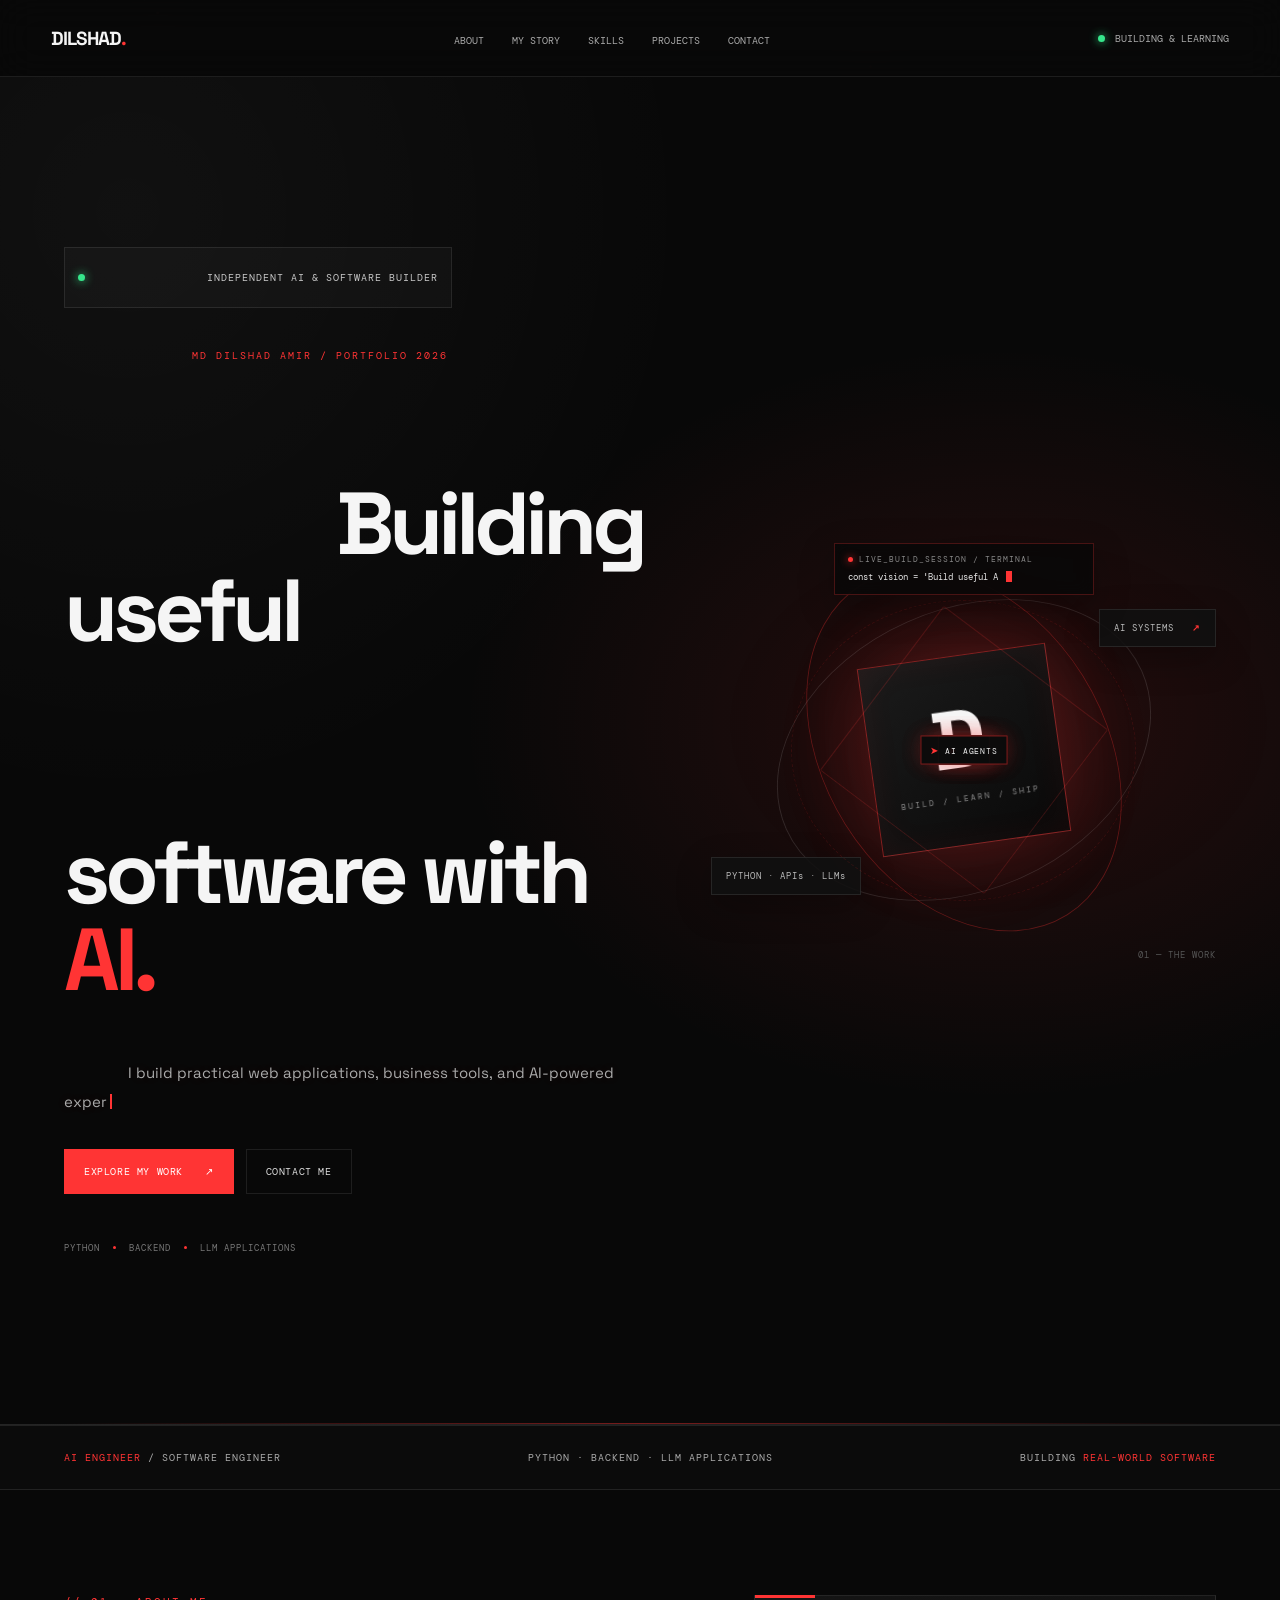
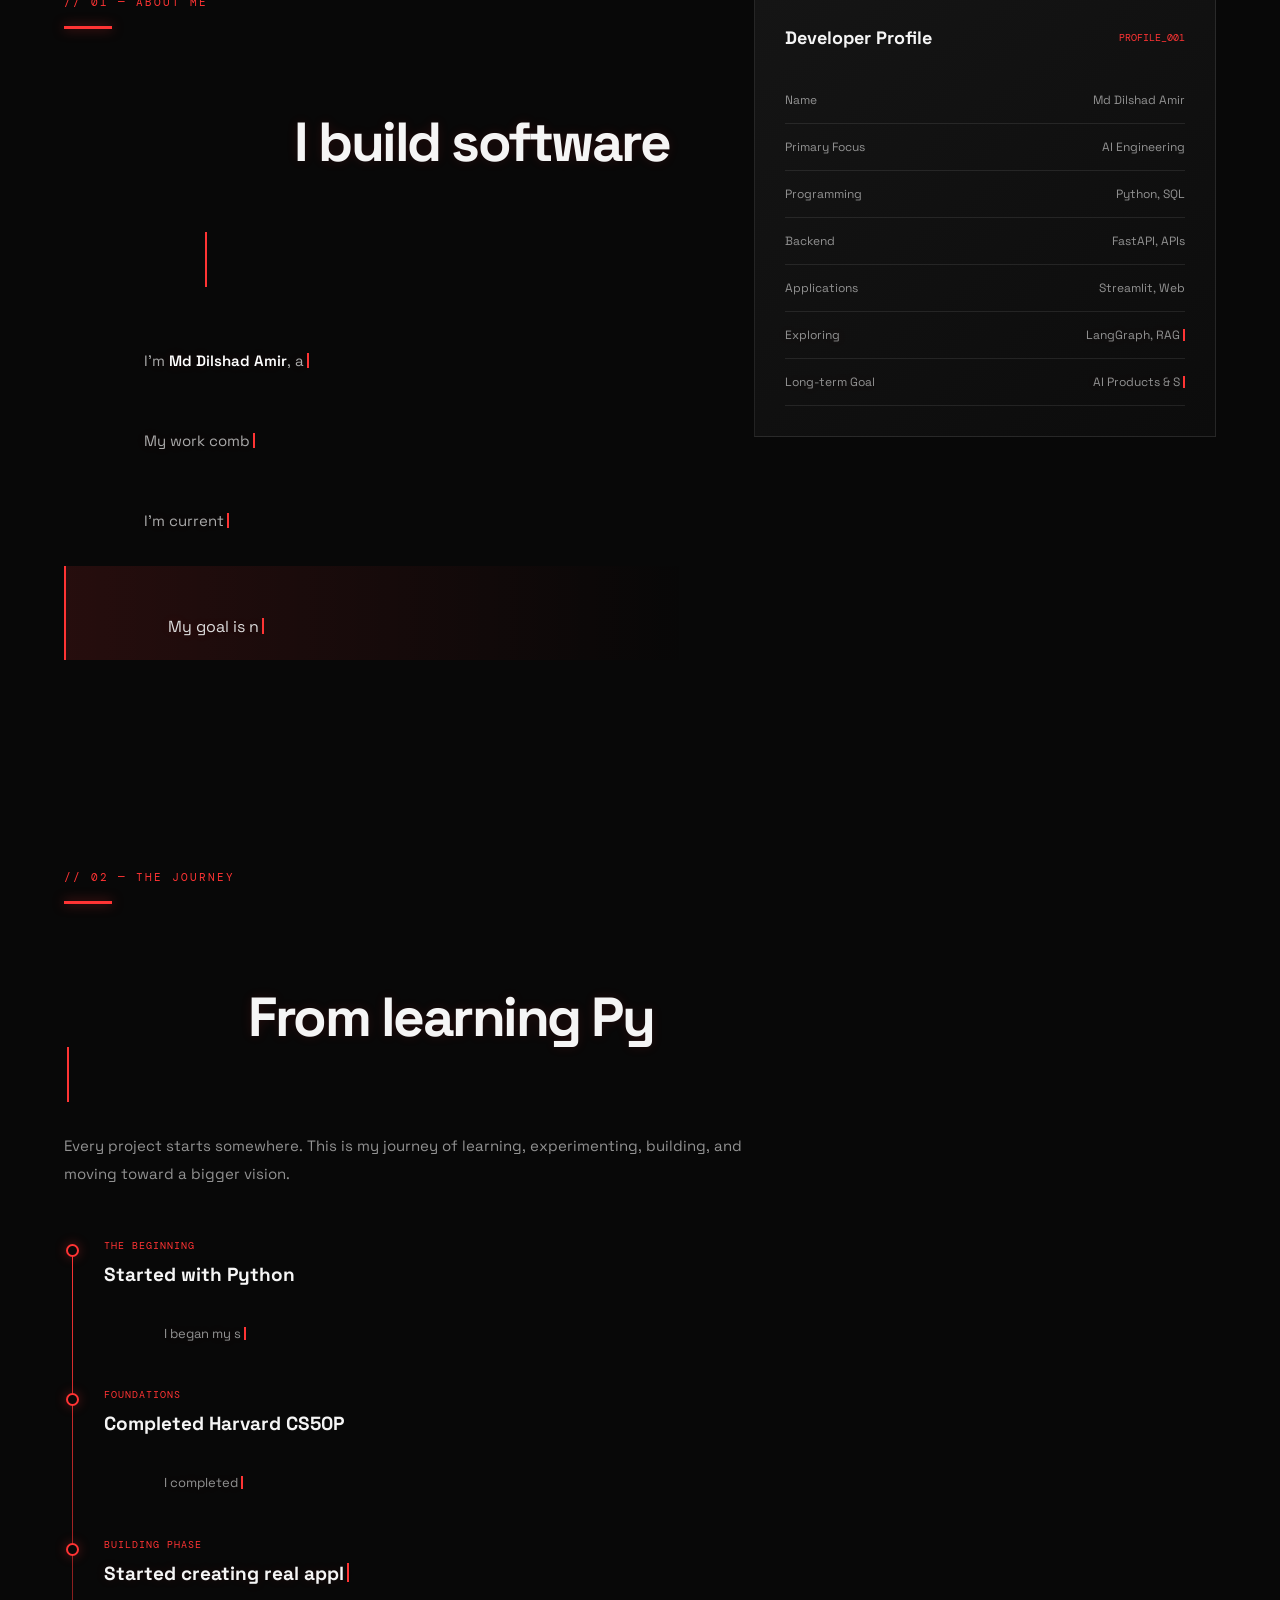
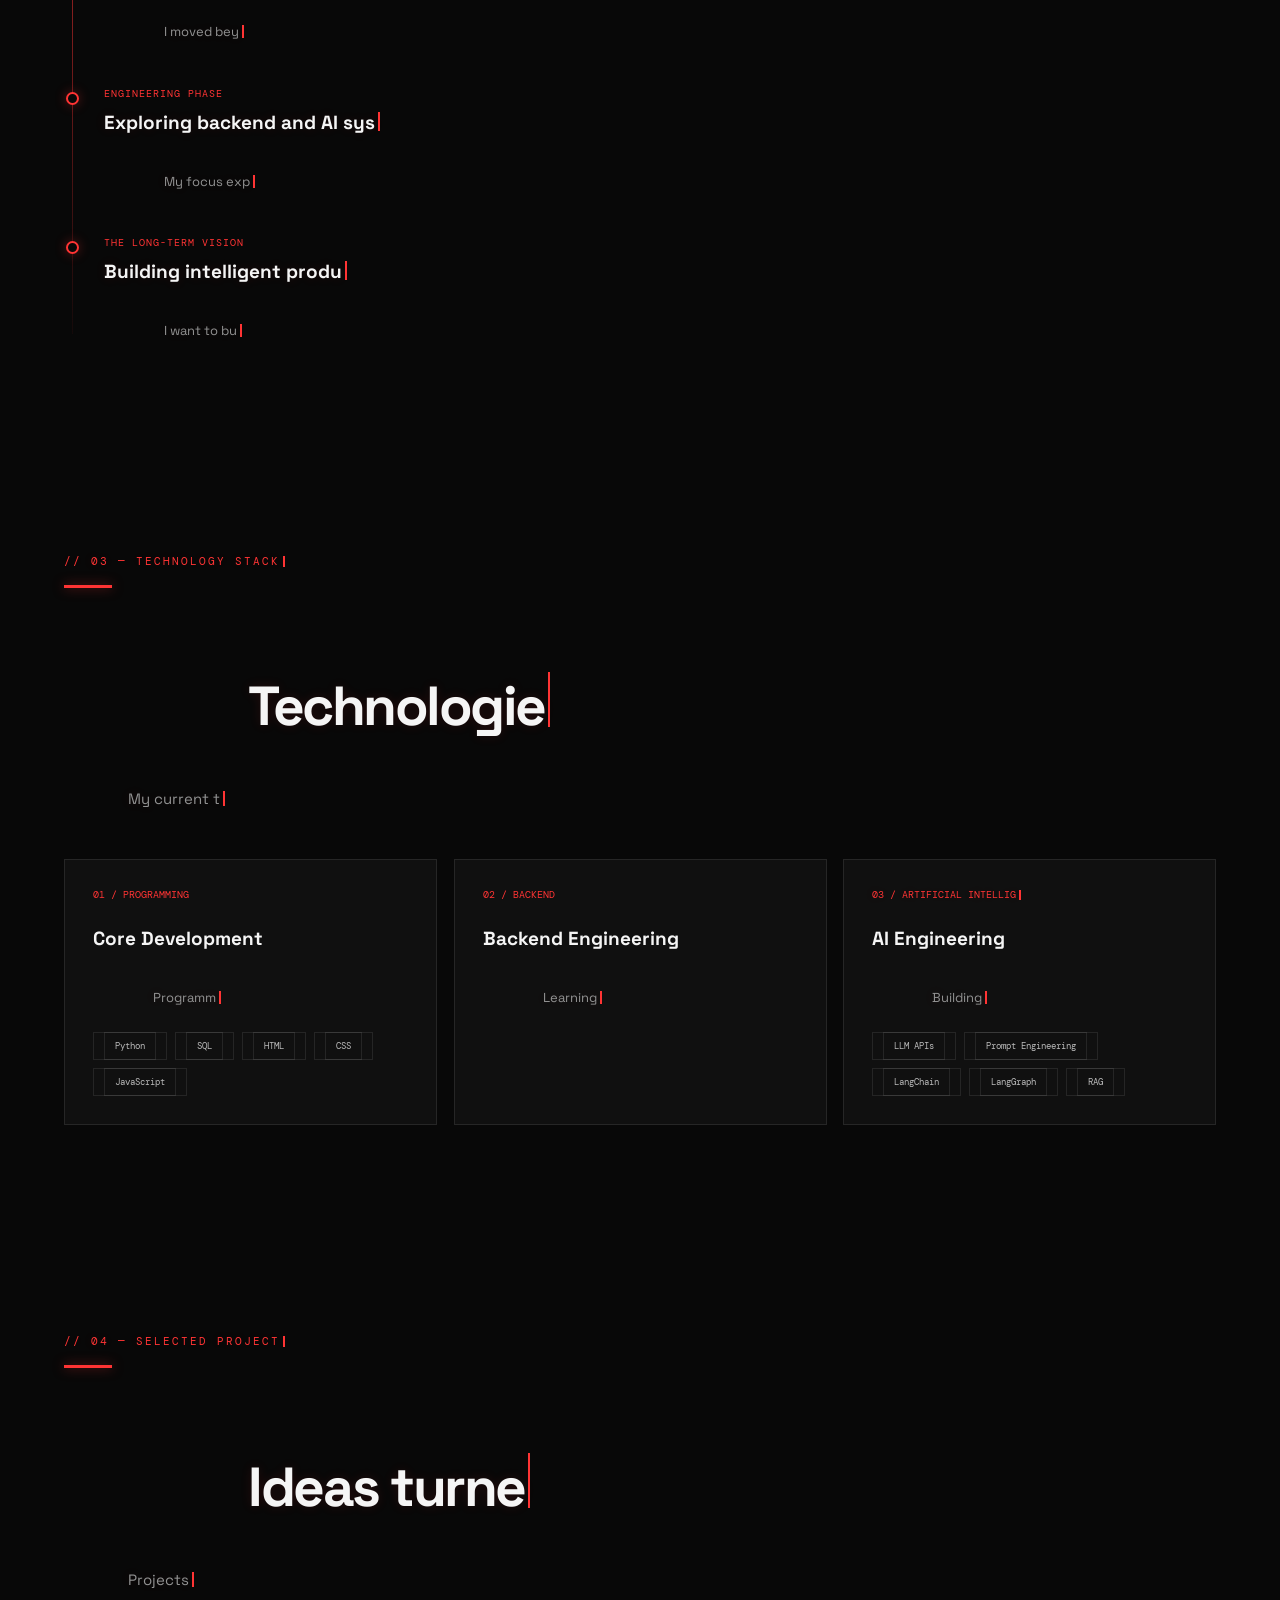
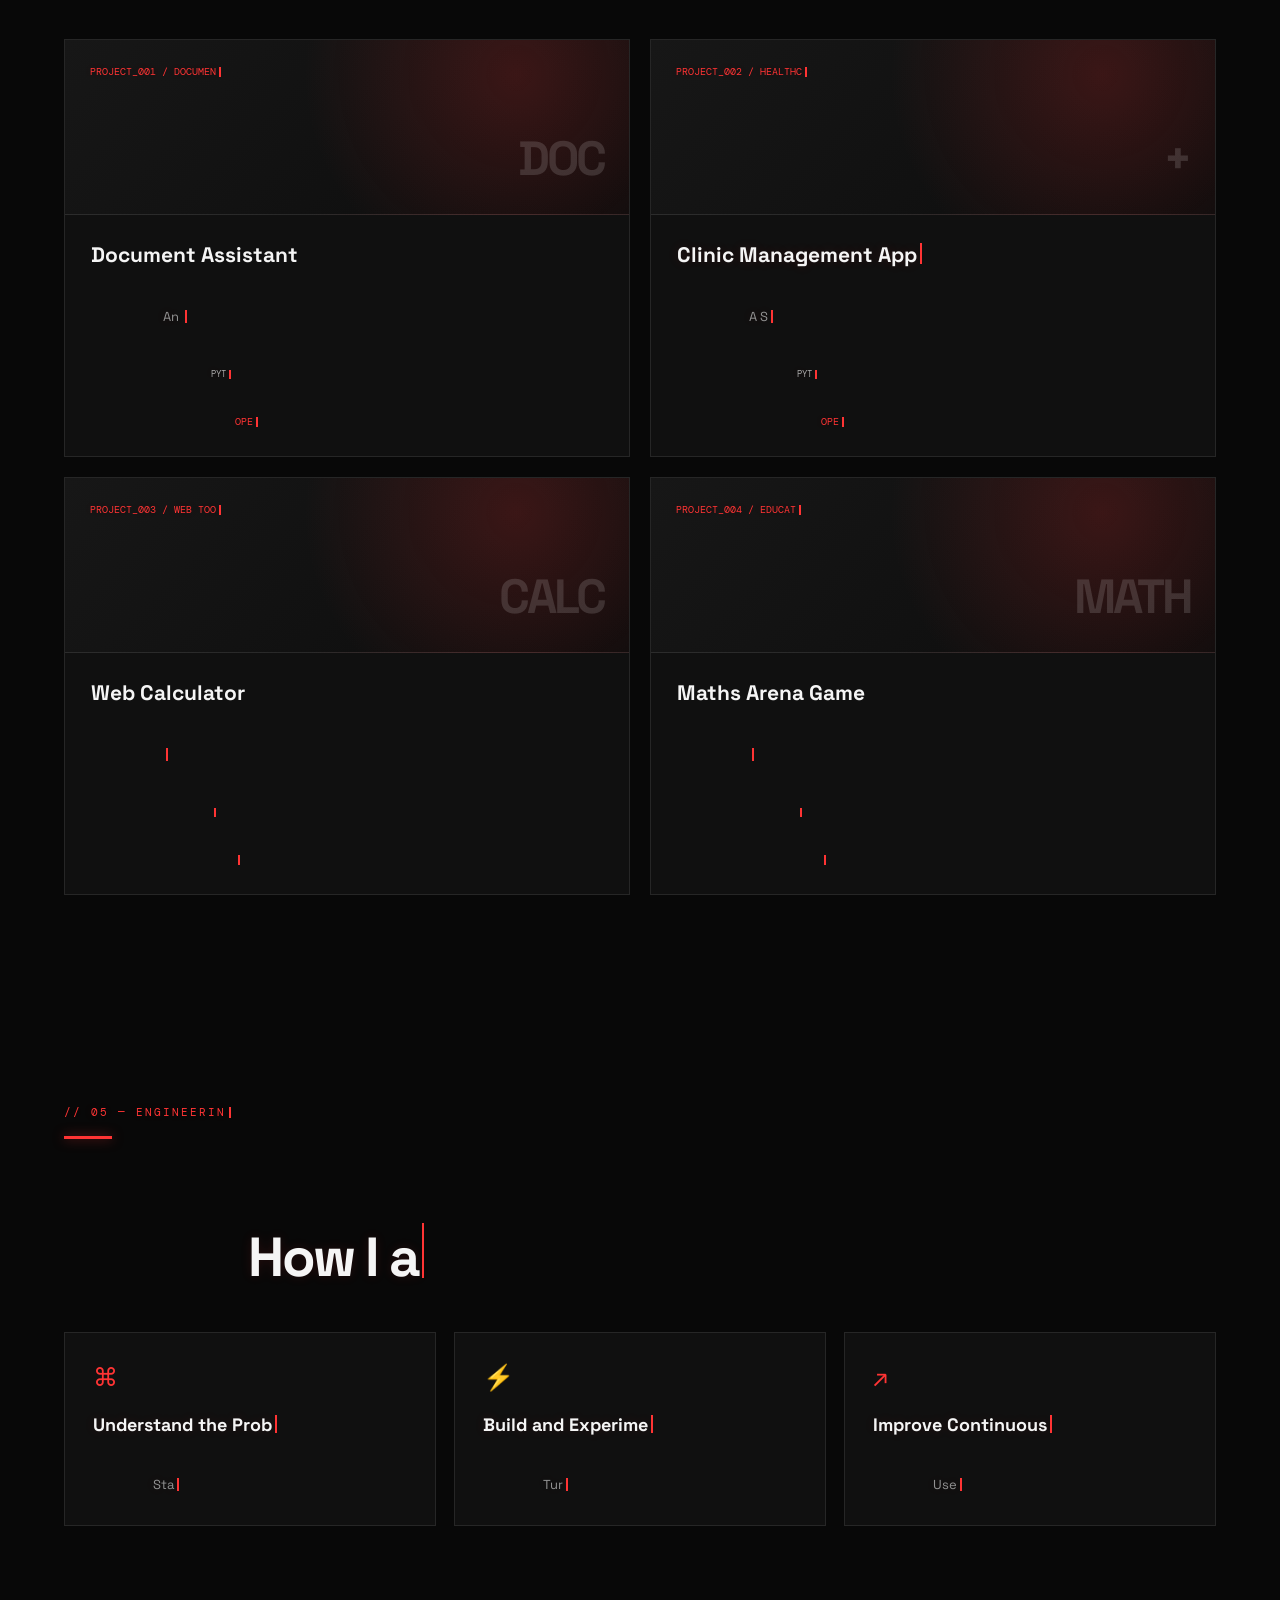
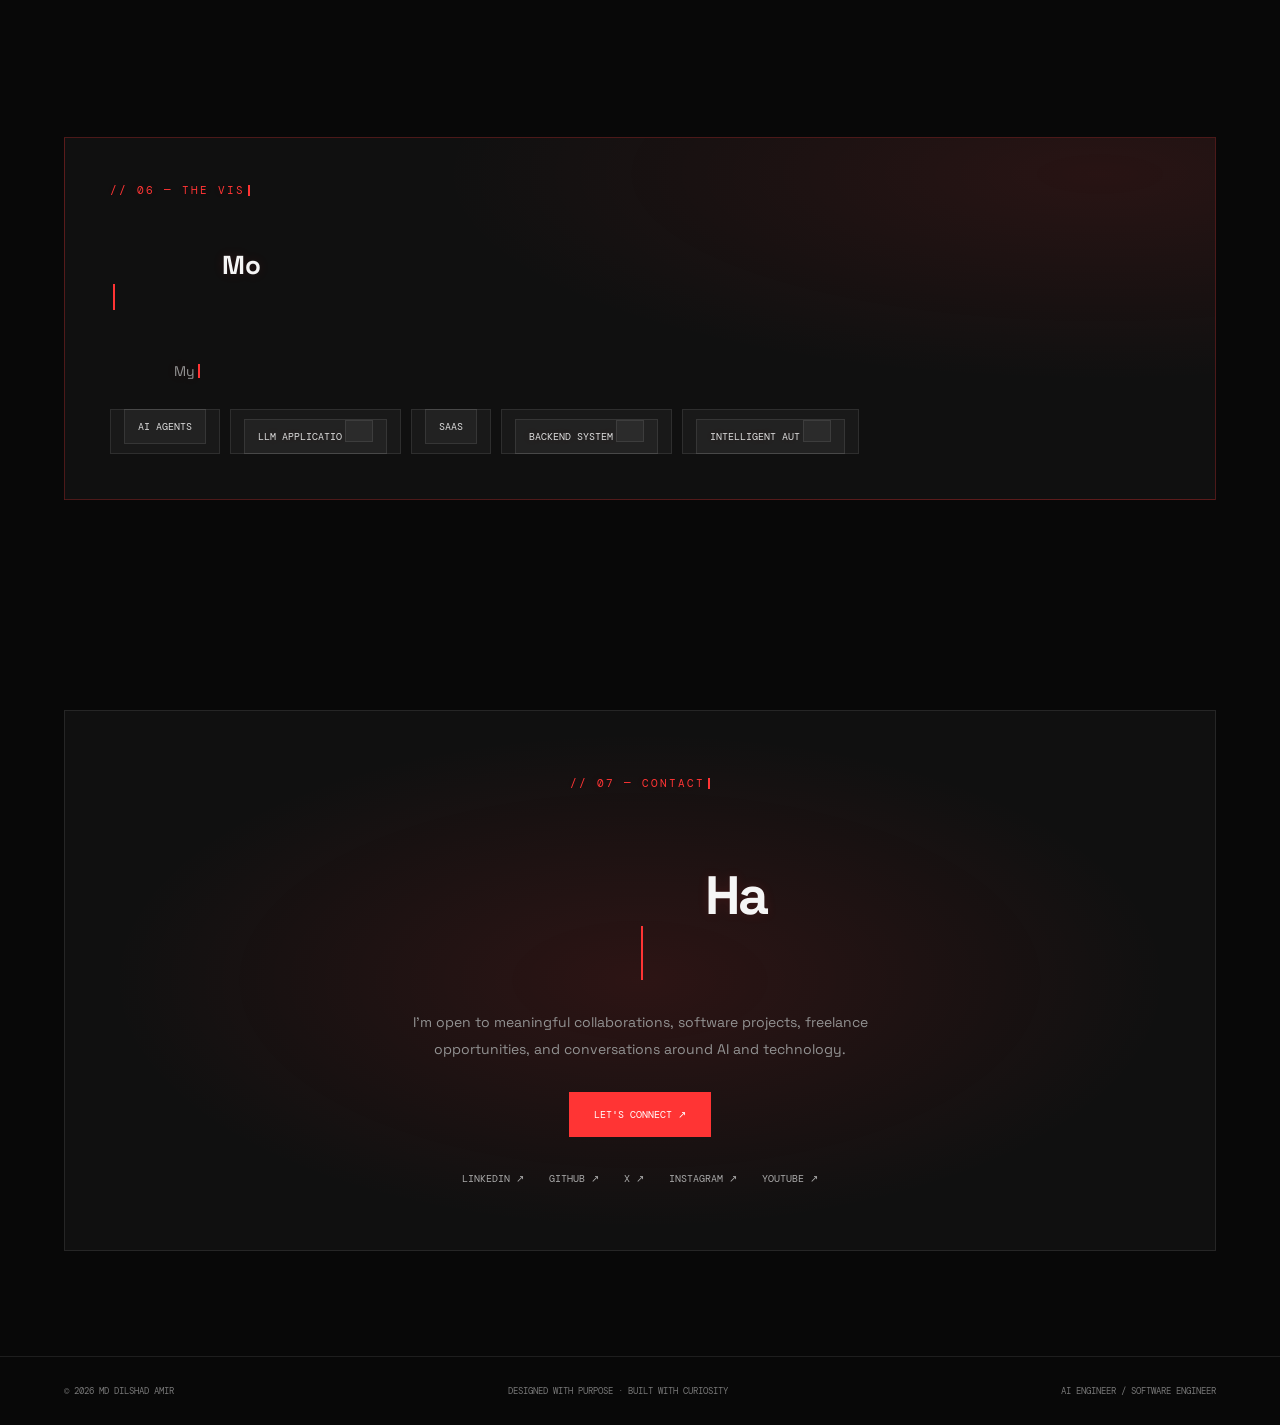
<file: index.html>
<!DOCTYPE html>
<html lang="en">
<head>
<meta charset="UTF-8">
<meta name="viewport" content="width=device-width, initial-scale=1.0">
<meta name="theme-color" content="#080808">
<meta name="description" content="Md Dilshad Amir — AI Engineer building practical AI applications, intelligent automation and software products.">
<title>Md Dilshad Amir | AI Engineer & Software Engineer</title>

<link rel="preconnect" href="https://fonts.googleapis.com">
<link rel="preconnect" href="https://fonts.gstatic.com" crossorigin>
<link href="https://fonts.googleapis.com/css2?family=DM+Mono:wght@400;500&family=Space+Grotesk:wght@400;500;600;700&display=swap" rel="stylesheet">

<style>
:root {
    --bg: #080808;
    --surface: #101010;
    --surface2: #151515;
    --red: #ff3434;
    --red-soft: rgba(255,52,52,.12);
    --white: #f5f5f5;
    --muted: #929292;
    --border: rgba(255,255,255,.09);
    --mono: "DM Mono", monospace;
    --font: "Space Grotesk", sans-serif;
    --container: 1160px;
}

* {
    margin: 0;
    padding: 0;
    box-sizing: border-box;
    scroll-behavior: smooth;
}

body {
    background: var(--bg);
    color: var(--white);
    font-family: var(--font);
    overflow-x: hidden;
}

a {
    text-decoration: none;
    color: inherit;
}

a:focus-visible,
button:focus-visible {
    outline: 2px solid var(--red);
    outline-offset: 4px;
}

button {
    font: inherit;
}

::selection {
    background: var(--red);
    color: white;
}

.container {
    width: min(var(--container), 90%);
    margin: auto;
}

.red {
    color: var(--red);
}

.mono {
    font-family: var(--mono);
}

.background-grid {
    position: fixed;
    inset: 0;
    z-index: 0;
    pointer-events: none;
    opacity: .15;
    background-image:
        linear-gradient(rgba(255,255,255,.035) 1px, transparent 1px),
        linear-gradient(90deg, rgba(255,255,255,.035) 1px, transparent 1px);
    background-size: 48px 48px;
}

#particles {
    position: fixed;
    inset: 0;
    z-index: 1;
    pointer-events: none;
}

.site-content {
    position: relative;
    z-index: 2;
}

.progress-bar {
    position: fixed;
    top: 0;
    left: 0;
    width: 0%;
    height: 2px;
    background: var(--red);
    z-index: 1000;
    box-shadow: 0 0 12px var(--red);
}

/* NAVIGATION */

.navbar {
    position: sticky;
    top: 0;
    z-index: 100;
    background: rgba(8,8,8,.88);
    backdrop-filter: blur(18px);
    border-bottom: 1px solid var(--border);
}

.nav-inner {
    width: min(1250px,92%);
    min-height: 76px;
    margin: auto;
    display: flex;
    align-items: center;
    justify-content: space-between;
    gap: 25px;
}

.logo {
    font-size: 19px;
    font-weight: 700;
    letter-spacing: -1px;
}

.logo span {
    color: var(--red);
}

.nav-links {
    display: flex;
    align-items: center;
    gap: 28px;
    list-style: none;
}

.nav-links a {
    color: #aaa;
    font-family: var(--mono);
    font-size: 10px;
    transition: .25s;
}

.nav-links a:hover,
.nav-links a.active {
    color: var(--red);
}

.nav-right {
    display: flex;
    align-items: center;
    gap: 10px;
    color: #aaa;
    font-family: var(--mono);
    font-size: 10px;
}

.online-dot {
    width: 7px;
    height: 7px;
    border-radius: 50%;
    background: #36e68b;
    box-shadow: 0 0 10px #36e68b;
}

/* HERO */

.hero-section {
    min-height: min(760px,calc(100vh - 76px));
    position: relative;
    display: flex;
    align-items: center;
    overflow: hidden;
    border-bottom: 1px solid var(--border);
    background:
        radial-gradient(ellipse at 78% 48%,rgba(255,52,52,.12),transparent 38%),
        radial-gradient(ellipse at 10% 10%,rgba(255,255,255,.035),transparent 35%),
        #080808;
}

.hero-inner {
    min-height: 650px;
    display: grid;
    grid-template-columns: 1.08fr .92fr;
    align-items: center;
    gap: 55px;
    padding-top: 65px;
    padding-bottom: 65px;
}

.hero-kicker {
    display: inline-flex;
    align-items: center;
    gap: 10px;
    border: 1px solid var(--border);
    background: rgba(255,255,255,.025);
    color: #c7c7c7;
    padding: 10px 13px;
    font: 10px var(--mono);
    letter-spacing: 1px;
    margin-bottom: 28px;
}

.hero-eyebrow {
    color: var(--red);
    font-size: 10px;
    letter-spacing: 2px;
    margin-bottom: 18px;
}

.hero-copy h1 {
    font-size: clamp(48px,7vw,88px);
    line-height: .99;
    letter-spacing: -5px;
    font-weight: 700;
    margin-bottom: 26px;
}

.hero-description {
    max-width: 570px;
    color: #aaa;
    font-size: 15px;
    line-height: 1.95;
}

.hero-actions {
    display: flex;
    flex-wrap: wrap;
    gap: 12px;
    margin-top: 32px;
}

.hero-primary,
.hero-secondary {
    display: inline-flex;
    align-items: center;
    gap: 22px;
    padding: 15px 19px;
    font: 10px var(--mono);
    letter-spacing: .6px;
    transition: .25s ease;
}

.hero-primary {
    background: var(--red);
    border: 1px solid var(--red);
    color: white;
}

.hero-primary:hover {
    background: transparent;
    color: var(--red);
    transform: translateY(-3px);
}

.hero-secondary {
    border: 1px solid var(--border);
    color: #ddd;
}

.hero-secondary:hover {
    border-color: var(--red);
    color: var(--red);
    transform: translateY(-3px);
}

.hero-meta {
    display: flex;
    align-items: center;
    flex-wrap: wrap;
    gap: 13px;
    color: #777;
    font-size: 9px;
    letter-spacing: 1px;
    margin-top: 48px;
}

.hero-meta i {
    width: 3px;
    height: 3px;
    border-radius: 50%;
    background: var(--red);
}

/* HERO VISUAL */

.hero-visual {
    min-height: 440px;
    position: relative;
    display: grid;
    place-items: center;
    isolation: isolate;
    perspective: 1000px;
}

.hero-visual::before {
    content: "";
    position: absolute;
    width: min(78%,360px);
    aspect-ratio: 1;
    border-radius: 50%;
    background: radial-gradient(circle,rgba(255,52,52,.17),rgba(255,52,52,.025) 55%,transparent 72%);
    filter: blur(8px);
}

.hero-orbit {
    position: absolute;
    width: min(82%,390px);
    aspect-ratio: 1;
    border: 1px solid rgba(255,255,255,.12);
    border-radius: 50%;
}

.orbit-one {
    transform: rotate(-24deg) scaleY(.72);
}

.orbit-two {
    transform: rotate(58deg) scaleY(.72);
    border-color: rgba(255,52,52,.32);
}

.hero-core {
    width: 190px;
    height: 190px;
    border: 1px solid rgba(255,52,52,.5);
    background: linear-gradient(145deg,#1b1b1b,#090909);
    box-shadow: 0 0 80px rgba(255,52,52,.14), inset 0 0 35px rgba(255,52,52,.06);
    display: flex;
    flex-direction: column;
    justify-content: center;
    align-items: center;
    transform: rotate(-8deg);
    position: relative;
}

.core-mark {
    font-size: 82px;
    line-height: 1;
    font-weight: 700;
    letter-spacing: -8px;
}

.core-mark span {
    color: var(--red);
}

.core-caption {
    color: #888;
    font-size: 8px;
    letter-spacing: 2px;
    margin-top: 13px;
}

.hero-chip {
    position: absolute;
    padding: 12px 14px;
    border: 1px solid var(--border);
    background: rgba(16,16,16,.88);
    color: #bbb;
    font-size: 9px;
    letter-spacing: 1px;
    box-shadow: 0 12px 35px rgba(0,0,0,.3);
}

.hero-chip b {
    color: var(--red);
    margin-left: 12px;
}

.chip-top {
    top: 18%;
    right: 0;
}

.chip-bottom {
    bottom: 17%;
    left: 0;
}

.hero-index {
    position: absolute;
    right: 0;
    bottom: 2%;
    color: #555;
    font-size: 9px;
    letter-spacing: 1px;
}

.hero-bottom-line {
    position: absolute;
    bottom: 0;
    left: 5%;
    width: 90%;
    height: 1px;
    background: linear-gradient(90deg,transparent,rgba(255,52,52,.45),transparent);
}

/* LIVE CODE PANEL */

.live-code-panel {
    position: absolute;
    top: 3%;
    left: 50%;
    z-index: 4;
    width: min(260px,72%);
    padding: 10px 13px;
    border: 1px solid rgba(255,52,52,.25);
    background: rgba(8,8,8,.82);
    box-shadow: 0 12px 35px rgba(0,0,0,.28);
    transform: translateX(-50%);
    backdrop-filter: blur(8px);
}

.live-code-head {
    display: flex;
    align-items: center;
    gap: 6px;
    color: #888;
    font: 8px var(--mono);
    letter-spacing: 1px;
    margin-bottom: 7px;
}

.live-code-head i {
    width: 5px;
    height: 5px;
    border-radius: 50%;
    background: var(--red);
    box-shadow: 0 0 8px var(--red);
}

.live-code-text {
    min-height: 13px;
    color: #e5e5e5;
    font: 9px var(--mono);
    white-space: nowrap;
    overflow: hidden;
}

.typed-caret {
    display: inline-block;
    width: 6px;
    height: 11px;
    background: var(--red);
    vertical-align: -2px;
    margin-left: 3px;
    animation: caretBlink .8s steps(2,start) infinite;
}

/* FIVE REVOLVING CURSORS */

.cursor-orbit {
    position: absolute;
    inset: 0;
    z-index: 5;
    pointer-events: none;
}

.orbit-cursor {
    position: absolute;
    top: 50%;
    left: 50%;
    width: 1px;
    height: 1px;
    animation: cursorOrbit 18s linear infinite;
    will-change: transform;
}

.orbit-cursor:nth-child(2) {
    animation-delay: -3.6s;
    animation-duration: 20s;
}

.orbit-cursor:nth-child(3) {
    animation-delay: -7.2s;
    animation-duration: 17s;
}

.orbit-cursor:nth-child(4) {
    animation-delay: -10.8s;
    animation-duration: 22s;
}

.orbit-cursor:nth-child(5) {
    animation-delay: -14.4s;
    animation-duration: 19s;
}

.orbit-cursor span {
    position: absolute;
    left: 0;
    top: 0;
    display: flex;
    align-items: center;
    gap: 6px;
    padding: 7px 9px;
    background: rgba(12,12,12,.94);
    border: 1px solid rgba(255,52,52,.42);
    box-shadow: 0 0 22px rgba(255,52,52,.12);
    color: #eee;
    font: 8px var(--mono);
    letter-spacing: .8px;
    white-space: nowrap;
    transform: translate(-50%,-50%);
    animation: cursorCounter 18s linear infinite;
}

.orbit-cursor span::before {
    content: "➤";
    color: var(--red);
    font-size: 10px;
}

.orbit-cursor:nth-child(2) span {
    animation-duration: 20s;
}

.orbit-cursor:nth-child(3) span {
    animation-duration: 17s;
}

.orbit-cursor:nth-child(4) span {
    animation-duration: 22s;
}

.orbit-cursor:nth-child(5) span {
    animation-duration: 19s;
}

/* GENERAL SECTIONS */

section:not(.banner-section) {
    padding: 105px 0;
    position: relative;
}

.section-heading {
    margin-bottom: 45px;
}

.section-label {
    color: var(--red);
    font-family: var(--mono);
    font-size: 11px;
    letter-spacing: 2px;
    margin-bottom: 17px;
}

.section-line {
    width: 48px;
    height: 3px;
    background: var(--red);
    box-shadow: 0 0 12px rgba(255,52,52,.5);
    margin-bottom: 25px;
    position: relative;
    overflow: hidden;
}

.section-line::after {
    content: "";
    position: absolute;
    inset: 0;
    background: linear-gradient(90deg,transparent,white,transparent);
    transform: translateX(-110%);
    animation: lineSweep 4.5s ease-in-out infinite;
}

.section-title {
    font-size: clamp(34px,5vw,55px);
    line-height: 1.08;
    letter-spacing: -2.5px;
    margin-bottom: 20px;
}

.section-description {
    max-width: 680px;
    color: var(--muted);
    font-size: 15px;
    line-height: 1.9;
}

/* INTRO STRIP */

.intro-strip {
    padding: 25px 0;
    border-bottom: 1px solid var(--border);
    border-top: 1px solid var(--border);
    background: rgba(255,255,255,.015);
}

.intro-inner {
    display: flex;
    align-items: center;
    justify-content: space-between;
    flex-wrap: wrap;
    gap: 15px;
}

.intro-inner p {
    color: #aaa;
    font-family: var(--mono);
    font-size: 10px;
    letter-spacing: 1px;
}

.intro-inner strong {
    color: var(--red);
    font-weight: 400;
}

/* ABOUT */

.story-layout {
    display: grid;
    grid-template-columns: 1.15fr .85fr;
    gap: 65px;
    align-items: start;
}

.story-copy p {
    color: #aaa;
    font-size: 15px;
    line-height: 2;
    margin-bottom: 20px;
}

.story-copy p strong {
    color: white;
    font-weight: 600;
}

.story-highlight {
    border-left: 2px solid var(--red);
    padding: 18px 22px;
    background: linear-gradient(90deg,var(--red-soft),transparent);
    color: #ddd;
    line-height: 1.8;
    margin-top: 30px;
}

.profile-panel {
    padding: 30px;
    border: 1px solid var(--border);
    background: linear-gradient(145deg,#151515,#0c0c0c);
    position: relative;
}

.profile-panel::before {
    content: "";
    position: absolute;
    top: -1px;
    left: 0;
    width: 60px;
    height: 3px;
    background: var(--red);
}

.profile-top {
    display: flex;
    justify-content: space-between;
    align-items: center;
    margin-bottom: 28px;
}

.profile-top h3 {
    font-size: 18px;
}

.profile-top span {
    font-family: var(--mono);
    color: var(--red);
    font-size: 10px;
}

.profile-row {
    display: flex;
    justify-content: space-between;
    gap: 15px;
    padding: 15px 0;
    border-bottom: 1px solid var(--border);
    font-size: 12px;
}

.profile-row span:first-child {
    color: var(--muted);
}

.profile-row span:last-child {
    text-align: right;
}

/* TIMELINE */

.timeline {
    position: relative;
    margin-top: 50px;
    max-width: 850px;
}

.timeline::before {
    content: "";
    position: absolute;
    left: 8px;
    top: 8px;
    bottom: 10px;
    width: 1px;
    background: linear-gradient(var(--red),rgba(255,52,52,.05));
}

.timeline-item {
    position: relative;
    padding-left: 40px;
    padding-bottom: 42px;
}

.timeline-item:last-child {
    padding-bottom: 0;
}

.timeline-dot {
    position: absolute;
    left: 2px;
    top: 5px;
    width: 13px;
    height: 13px;
    border-radius: 50%;
    border: 2px solid var(--red);
    background: var(--bg);
    box-shadow: 0 0 12px rgba(255,52,52,.35);
}

.timeline-date {
    color: var(--red);
    font-family: var(--mono);
    font-size: 10px;
    letter-spacing: 1px;
    margin-bottom: 10px;
}

.timeline-item h3 {
    font-size: 19px;
    margin-bottom: 10px;
}

.timeline-item p {
    color: var(--muted);
    font-size: 13px;
    line-height: 1.9;
    max-width: 680px;
}

/* SKILLS */

.skills-grid {
    display: grid;
    grid-template-columns: repeat(3,1fr);
    gap: 17px;
}

.skill-card {
    padding: 28px;
    background: var(--surface);
    border: 1px solid var(--border);
    transition: .3s;
}

.skill-card:hover {
    border-color: rgba(255,52,52,.5);
    transform: translateY(-5px);
    box-shadow: 0 15px 40px rgba(0,0,0,.3);
}

.skill-number {
    color: var(--red);
    font-family: var(--mono);
    font-size: 10px;
    margin-bottom: 25px;
}

.skill-card h3 {
    font-size: 19px;
    margin-bottom: 12px;
}

.skill-card p {
    color: var(--muted);
    font-size: 13px;
    line-height: 1.8;
}

.tags {
    display: flex;
    flex-wrap: wrap;
    gap: 8px;
    margin-top: 22px;
}

.tags span {
    border: 1px solid var(--border);
    padding: 7px 10px;
    color: #bbb;
    font-family: var(--mono);
    font-size: 9px;
    transition: transform .25s,border-color .25s,color .25s;
}

.tags span:hover {
    transform: translateY(-3px);
    border-color: rgba(255,52,52,.55);
    color: white;
}

/* PROJECTS */

.projects-grid {
    display: grid;
    grid-template-columns: repeat(2,1fr);
    gap: 20px;
}

.project-card {
    border: 1px solid var(--border);
    background: var(--surface);
    transition: .3s;
    overflow: hidden;
}

.project-card:hover {
    transform: translateY(-5px);
    border-color: rgba(255,52,52,.5);
}

.project-visual {
    min-height: 175px;
    padding: 25px;
    display: flex;
    flex-direction: column;
    justify-content: space-between;
    background:
        radial-gradient(circle at 80% 20%,rgba(255,52,52,.18),transparent 45%),
        linear-gradient(135deg,#171717,#0c0c0c);
    border-bottom: 1px solid var(--border);
}

.project-code {
    color: var(--red);
    font-family: var(--mono);
    font-size: 10px;
}

.project-symbol {
    text-align: right;
    color: rgba(255,255,255,.14);
    font-size: 48px;
    font-weight: 700;
    letter-spacing: -3px;
    transition: transform .55s,color .4s;
}

.project-card:hover .project-symbol {
    transform: translateY(-7px) rotate(-5deg) scale(1.08);
    color: rgba(255,52,52,.3);
}

.project-body {
    padding: 26px;
}

.project-body h3 {
    font-size: 21px;
    margin-bottom: 12px;
}

.project-body p {
    color: var(--muted);
    font-size: 13px;
    line-height: 1.9;
}

.project-stack {
    color: #aaa;
    font-family: var(--mono);
    font-size: 9px;
    margin-top: 20px;
    line-height: 1.8;
}

.project-link {
    display: inline-block;
    color: var(--red);
    font-family: var(--mono);
    font-size: 10px;
    margin-top: 20px;
    transition: .2s;
}

.project-link:hover {
    color: white;
}

/* PHILOSOPHY */

.philosophy-grid {
    display: grid;
    grid-template-columns: repeat(3,1fr);
    gap: 18px;
}

.philosophy-card {
    padding: 28px;
    background: #101010;
    border: 1px solid var(--border);
    transition: .3s;
}

.philosophy-card:hover {
    transform: translateY(-5px);
    border-color: rgba(255,52,52,.5);
}

.philosophy-icon {
    color: var(--red);
    font-size: 25px;
    margin-bottom: 20px;
}

.philosophy-card h3 {
    font-size: 18px;
    margin-bottom: 12px;
}

.philosophy-card p {
    color: var(--muted);
    font-size: 13px;
    line-height: 1.9;
}

/* VISION */

.future-panel {
    padding: 45px;
    border: 1px solid rgba(255,52,52,.25);
    background:
        radial-gradient(ellipse at 90% 10%,rgba(255,52,52,.1),transparent 45%),
        #101010;
}

.future-panel h3 {
    font-size: 26px;
    margin-bottom: 15px;
}

.future-panel p {
    color: var(--muted);
    font-size: 14px;
    line-height: 1.9;
    max-width: 760px;
}

.future-tags {
    display: flex;
    flex-wrap: wrap;
    gap: 10px;
    margin-top: 25px;
}

.future-tags span {
    color: #ddd;
    background: rgba(255,255,255,.04);
    border: 1px solid var(--border);
    padding: 10px 13px;
    font-family: var(--mono);
    font-size: 10px;
    transition: transform .25s,border-color .25s,color .25s;
}

.future-tags span:hover {
    transform: translateY(-3px);
    border-color: rgba(255,52,52,.55);
    color: white;
}

/* CONTACT */

.contact-panel {
    padding: 65px 30px;
    text-align: center;
    border: 1px solid var(--border);
    background:
        radial-gradient(ellipse at center,rgba(255,52,52,.12),transparent 65%),
        #101010;
}

.contact-panel h2 {
    font-size: clamp(35px,5vw,54px);
    line-height: 1.1;
    letter-spacing: -2px;
    margin-bottom: 20px;
}

.contact-panel p {
    max-width: 550px;
    margin: 0 auto 30px;
    color: var(--muted);
    font-size: 14px;
    line-height: 1.9;
}

.contact-button {
    display: inline-block;
    background: var(--red);
    border: 1px solid var(--red);
    color: white;
    padding: 15px 24px;
    font-family: var(--mono);
    font-size: 10px;
    transition: .25s;
}

.contact-button:hover {
    background: transparent;
    color: var(--red);
}

.social-links {
    display: flex;
    justify-content: center;
    flex-wrap: wrap;
    gap: 25px;
    margin-top: 35px;
}

.social-links a {
    color: #aaa;
    font-family: var(--mono);
    font-size: 10px;
    transition: .2s;
}

.social-links a:hover {
    color: var(--red);
}

/* FOOTER */

footer {
    border-top: 1px solid var(--border);
    padding: 28px 0;
}

.footer-inner {
    display: flex;
    justify-content: space-between;
    align-items: center;
    flex-wrap: wrap;
    gap: 15px;
}

.footer-inner p {
    color: #777;
    font-family: var(--mono);
    font-size: 9px;
}

/* REVEAL ANIMATION */

.reveal {
    opacity: 0;
    transform: translateY(24px);
    transition: opacity .7s ease,transform .7s ease;
}

.reveal.visible {
    opacity: 1;
    transform: translateY(0);
}

.menu-button {
    display: none;
    color: white;
    background: transparent;
    border: 1px solid var(--border);
    padding: 8px 11px;
    cursor: pointer;
    font-family: var(--mono);
    font-size: 11px;
}

/* LIVE TYPING ANIMATION */

.typing-text {
    white-space: pre-wrap;
}

.typing-cursor {
    display: inline-block;
    width: 2px;
    height: 1em;
    background: var(--red);
    margin-left: 3px;
    vertical-align: -2px;
    animation: typingBlink .75s steps(2,start) infinite;
}

.typing-active {
    text-shadow: 0 0 12px rgba(255,52,52,.12);
}

.typing-text {
    overflow-wrap: anywhere;
}

/* MOTION EFFECTS */

.hero-orbit {
    animation: orbitBreathe 7s ease-in-out infinite alternate;
}

.orbit-two {
    animation-duration: 9s;
    animation-direction: alternate-reverse;
}

.hero-core {
    animation: coreFloat 5s ease-in-out infinite;
    transform-style: preserve-3d;
}

.hero-core::after {
    content: "";
    position: absolute;
    inset: -9px;
    border: 1px solid rgba(255,52,52,.18);
    border-radius: 2px;
    transform: rotate(45deg);
    animation: coreFrame 12s linear infinite;
    pointer-events: none;
}

.hero-chip {
    animation: chipFloat 4.5s ease-in-out infinite;
}

.chip-bottom {
    animation-delay: -2.2s;
}

.hero-index {
    animation: indexPulse 3s ease-in-out infinite;
}

.hero-visual::after {
    content: "";
    position: absolute;
    width: 68%;
    height: 68%;
    border: 1px dashed rgba(255,52,52,.12);
    border-radius: 50%;
    animation: slowSpin 38s linear infinite;
    pointer-events: none;
}

.skill-card,
.project-card,
.philosophy-card,
.profile-panel,
.future-panel,
.contact-panel {
    transform-style: preserve-3d;
    will-change: transform;
}

.skill-card,
.project-card,
.philosophy-card {
    transition:
        transform .45s cubic-bezier(.2,.8,.2,1),
        border-color .35s,
        box-shadow .35s;
}

.skill-card:hover,
.project-card:hover,
.philosophy-card:hover {
    box-shadow:
        0 20px 55px rgba(255,52,52,.09),
        0 15px 40px rgba(0,0,0,.28);
}

/* KEYFRAMES */

@keyframes cursorOrbit {
    from {
        transform: rotate(0deg) translateX(174px) rotate(0deg);
    }
    to {
        transform: rotate(360deg) translateX(174px) rotate(-360deg);
    }
}

@keyframes cursorCounter {
    from {
        transform: translate(-50%,-50%) rotate(0);
    }
    to {
        transform: translate(-50%,-50%) rotate(360deg);
    }
}

@keyframes coreFloat {
    0%,100% {
        translate: 0 0;
        box-shadow: 0 0 65px rgba(255,52,52,.12),inset 0 0 35px rgba(255,52,52,.06);
    }
    50% {
        translate: 0 -9px;
        box-shadow: 0 0 95px rgba(255,52,52,.23),inset 0 0 42px rgba(255,52,52,.1);
    }
}

@keyframes coreFrame {
    to {
        transform: rotate(405deg);
    }
}

@keyframes orbitBreathe {
    from {
        scale: 1;
        opacity: .7;
    }
    to {
        scale: 1.055;
        opacity: 1;
    }
}

@keyframes chipFloat {
    0%,100% {
        translate: 0 0;
    }
    50% {
        translate: 0 -8px;
    }
}

@keyframes indexPulse {
    0%,100% {
        opacity: .55;
    }
    50% {
        opacity: 1;
        color: #aaa;
    }
}

@keyframes slowSpin {
    to {
        transform: rotate(360deg);
    }
}

@keyframes caretBlink {
    to {
        opacity: 0;
    }
}

@keyframes typingBlink {
    to {
        opacity: 0;
    }
}

@keyframes lineSweep {
    0%,65%,100% {
        transform: translateX(-110%);
    }
    80% {
        transform: translateX(110%);
    }
}

/* RESPONSIVE */

@media(max-width:1000px) {
    .hero-inner {
        gap: 25px;
    }

    .hero-copy h1 {
        letter-spacing: -3.5px;
    }
}

@media(max-width:850px) {
    .story-layout {
        grid-template-columns: 1fr;
        gap: 35px;
    }

    .skills-grid,
    .philosophy-grid {
        grid-template-columns: repeat(2,1fr);
    }
}

@media(max-width:650px) {
    .nav-inner {
        min-height: 68px;
        flex-wrap: wrap;
        padding: 12px 0;
    }

    .menu-button {
        display: block;
    }

    .nav-right {
        display: none;
    }

    .nav-links {
        display: none;
        width: 100%;
        flex-direction: column;
        align-items: stretch;
        gap: 0;
        padding: 8px 0 12px;
    }

    .nav-links.open {
        display: flex;
    }

    .nav-links li a {
        display: block;
        padding: 13px 0;
        border-top: 1px solid var(--border);
    }

    .hero-inner {
        grid-template-columns: 1fr;
        gap: 10px;
        padding-top: 70px;
        padding-bottom: 40px;
    }

    .hero-copy h1 {
        letter-spacing: -3px;
    }

    .hero-visual {
        min-height: 340px;
    }

    .hero-core {
        width: 150px;
        height: 150px;
    }

    .core-mark {
        font-size: 66px;
    }

    .chip-top {
        right: 3%;
    }

    .chip-bottom {
        left: 3%;
    }

    section:not(.banner-section) {
        padding: 75px 0;
    }

    .skills-grid,
    .projects-grid,
    .philosophy-grid {
        grid-template-columns: 1fr;
    }

    .section-title {
        letter-spacing: -1.5px;
    }

    .future-panel {
        padding: 30px 22px;
    }

    .contact-panel {
        padding: 45px 20px;
    }

    .footer-inner {
        justify-content: center;
        text-align: center;
    }

    .orbit-cursor span {
        font-size: 7px;
        padding: 6px 7px;
    }

    .orbit-cursor {
        scale: .76;
    }

    .live-code-panel {
        top: 0;
        width: min(230px,76%);
    }

    .hero-visual::after {
        width: 82%;
        height: 72%;
    }
}

/* ACCESSIBILITY */

@media(prefers-reduced-motion:reduce) {
    *,
    *::before,
    *::after {
        scroll-behavior: auto !important;
        transition-duration: .01ms !important;
    }

    .reveal {
        opacity: 1;
        transform: none;
    }

    .hero-orbit,
    .hero-core,
    .hero-core::after,
    .hero-chip,
    .hero-index,
    .orbit-cursor,
    .orbit-cursor span,
    .hero-visual::after,
    .section-line::after {
        animation: none !important;
    }

    .typing-cursor,
    .typed-caret {
        animation: none !important;
    }
}
</style>
</head>

<body>

<div class="progress-bar" id="progressBar"></div>
<div class="background-grid"></div>
<canvas id="particles"></canvas>

<div class="site-content">

<!-- NAVIGATION -->

<header class="navbar">
    <div class="nav-inner">

        <a href="#home" class="logo">DILSHAD<span>.</span></a>

        <button class="menu-button" id="menuButton" aria-label="Toggle navigation">
            MENU ☰
        </button>

        <ul class="nav-links" id="navLinks">
            <li><a href="#about">ABOUT</a></li>
            <li><a href="#story">MY STORY</a></li>
            <li><a href="#skills">SKILLS</a></li>
            <li><a href="#projects">PROJECTS</a></li>
            <li><a href="#contact">CONTACT</a></li>
        </ul>

        <div class="nav-right">
            <span class="online-dot"></span>
            BUILDING & LEARNING
        </div>

    </div>
</header>

<main>

<!-- HERO -->

<section class="hero-section" id="home">

    <div class="container hero-inner">

        <div class="hero-copy reveal">

            <div class="hero-kicker">
                <span class="online-dot"></span>
                INDEPENDENT AI & SOFTWARE BUILDER
            </div>

            <p class="hero-eyebrow mono">
                MD DILSHAD AMIR / PORTFOLIO 2026
            </p>

            <h1>
                Building useful<br>
                software with <span class="red">AI.</span>
            </h1>

            <p class="hero-description">
                I build practical web applications, business tools, and AI-powered experiences.
                Currently strengthening my backend and agentic AI engineering skills through real projects.
            </p>

            <div class="hero-actions">
                <a class="hero-primary" href="#projects">
                    EXPLORE MY WORK <span>↗</span>
                </a>

                <a class="hero-secondary" href="mailto:mddilshadamir@gmail.com">
                    CONTACT ME
                </a>
            </div>

            <div class="hero-meta mono">
                <span>PYTHON</span>
                <i></i>
                <span>BACKEND</span>
                <i></i>
                <span>LLM APPLICATIONS</span>
            </div>

        </div>

        <div class="hero-visual reveal" aria-label="AI engineering visual">

            <div class="live-code-panel">
                <div class="live-code-head">
                    <i></i>
                    LIVE_BUILD_SESSION / TERMINAL
                </div>

                <div class="live-code-text">
                    <span id="liveTypedText"></span>
                    <span class="typed-caret"></span>
                </div>
            </div>

            <div class="cursor-orbit" aria-hidden="true">
                <div class="orbit-cursor"><span>PYTHON</span></div>
                <div class="orbit-cursor"><span>LANGGRAPH</span></div>
                <div class="orbit-cursor"><span>API</span></div>
                <div class="orbit-cursor"><span>RAG</span></div>
                <div class="orbit-cursor"><span>AI AGENTS</span></div>
            </div>

            <div class="hero-orbit orbit-one"></div>
            <div class="hero-orbit orbit-two"></div>

            <div class="hero-core">
                <span class="core-mark">D<span>.</span></span>
                <span class="core-caption mono">BUILD / LEARN / SHIP</span>
            </div>

            <div class="hero-chip chip-top mono">
                AI SYSTEMS <b>↗</b>
            </div>

            <div class="hero-chip chip-bottom mono">
                PYTHON · APIs · LLMs
            </div>

            <div class="hero-index mono">
                01 — THE WORK
            </div>

        </div>

    </div>

    <div class="hero-bottom-line"></div>

</section>

<!-- INTRO STRIP -->

<div class="intro-strip">
    <div class="container intro-inner">
        <p><strong>AI ENGINEER</strong> / SOFTWARE ENGINEER</p>
        <p>PYTHON · BACKEND · LLM APPLICATIONS</p>
        <p>BUILDING <strong>REAL-WORLD SOFTWARE</strong></p>
    </div>
</div>

<!-- ABOUT -->

<section id="about">

    <div class="container">

        <div class="story-layout">

            <div class="story-copy reveal">

                <div class="section-label">// 01 — ABOUT ME</div>
                <div class="section-line"></div>

                <h2 class="section-title">
                    I build software<br>
                    with <span class="red">purpose.</span>
                </h2>

                <p>
                    I'm <strong>Md Dilshad Amir</strong>, an aspiring
                    AI and Software Engineer focused on building
                    practical applications, intelligent automation,
                    and useful digital products.
                </p>

                <p>
                    My work combines Python development, backend
                    engineering, web technologies, and AI-powered
                    applications. I enjoy turning ideas and real
                    problems into working software.
                </p>

                <p>
                    I'm currently strengthening my foundations in
                    APIs, databases, FastAPI, LangGraph, and
                    retrieval-augmented generation while building
                    projects and learning through implementation.
                </p>

                <div class="story-highlight">
                    My goal is not just to write code. I want to
                    understand problems, engineer useful solutions,
                    and eventually build software products and
                    AI-powered businesses.
                </div>

            </div>

            <div class="profile-panel reveal">

                <div class="profile-top">
                    <h3>Developer Profile</h3>
                    <span>PROFILE_001</span>
                </div>

                <div class="profile-row">
                    <span>Name</span>
                    <span>Md Dilshad Amir</span>
                </div>

                <div class="profile-row">
                    <span>Primary Focus</span>
                    <span>AI Engineering</span>
                </div>

                <div class="profile-row">
                    <span>Programming</span>
                    <span>Python, SQL</span>
                </div>

                <div class="profile-row">
                    <span>Backend</span>
                    <span>FastAPI, APIs</span>
                </div>

                <div class="profile-row">
                    <span>Applications</span>
                    <span>Streamlit, Web</span>
                </div>

                <div class="profile-row">
                    <span>Exploring</span>
                    <span>LangGraph, RAG</span>
                </div>

                <div class="profile-row">
                    <span>Long-term Goal</span>
                    <span>AI Products & SaaS</span>
                </div>

            </div>

        </div>

    </div>

</section>

<!-- MY STORY -->

<section id="story">

    <div class="container">

        <div class="section-heading reveal">

            <div class="section-label">// 02 — THE JOURNEY</div>
            <div class="section-line"></div>

            <h2 class="section-title">
                From learning Python<br>
                to <span class="red">building AI.</span>
            </h2>

            <p class="section-description">
                Every project starts somewhere. This is my journey
                of learning, experimenting, building, and moving
                toward a bigger vision.
            </p>

        </div>

        <div class="timeline">

            <div class="timeline-item reveal">
                <span class="timeline-dot"></span>

                <div class="timeline-date">THE BEGINNING</div>

                <h3>Started with Python</h3>

                <p>
                    I began my software development journey by
                    learning Python and understanding the
                    fundamentals of programming, problem-solving,
                    and writing code.
                </p>
            </div>

            <div class="timeline-item reveal">
                <span class="timeline-dot"></span>

                <div class="timeline-date">FOUNDATIONS</div>

                <h3>Completed Harvard CS50P</h3>

                <p>
                    I completed Harvard's CS50P Python course
                    in approximately one month. I also created
                    a detailed 150-page study book to organize
                    what I learned and strengthen my understanding.
                </p>
            </div>

            <div class="timeline-item reveal">
                <span class="timeline-dot"></span>

                <div class="timeline-date">BUILDING PHASE</div>

                <h3>Started creating real applications</h3>

                <p>
                    I moved beyond tutorials and started building
                    websites, Streamlit applications, chatbots,
                    clinic tools, document analysis tools, and
                    business-focused software.
                </p>
            </div>

            <div class="timeline-item reveal">
                <span class="timeline-dot"></span>

                <div class="timeline-date">ENGINEERING PHASE</div>

                <h3>Exploring backend and AI systems</h3>

                <p>
                    My focus expanded toward FastAPI, SQL,
                    APIs, LLM applications, LangChain,
                    LangGraph, and retrieval-augmented generation.
                    I'm learning these technologies by applying
                    them to practical projects.
                </p>
            </div>

            <div class="timeline-item reveal">
                <span class="timeline-dot"></span>

                <div class="timeline-date">THE LONG-TERM VISION</div>

                <h3>Building intelligent products</h3>

                <p>
                    I want to build AI agents, useful SaaS
                    products, and software systems that solve
                    real business problems. This is the direction
                    I'm working toward, one project at a time.
                </p>
            </div>

        </div>

    </div>

</section>

<!-- SKILLS -->

<section id="skills">

    <div class="container">

        <div class="section-heading reveal">

            <div class="section-label">// 03 — TECHNOLOGY STACK</div>
            <div class="section-line"></div>

            <h2 class="section-title">
                Technologies I <span class="red">work with.</span>
            </h2>

            <p class="section-description">
                My current toolkit for building applications,
                backend systems, and AI-powered software.
                I'm continuously expanding these skills.
            </p>

        </div>

        <div class="skills-grid">

            <div class="skill-card reveal">

                <div class="skill-number">01 / PROGRAMMING</div>

                <h3>Core Development</h3>

                <p>
                    Programming fundamentals and the technologies used to create software applications.
                </p>

                <div class="tags">
                    <span>Python</span>
                    <span>SQL</span>
                    <span>HTML</span>
                    <span>CSS</span>
                    <span>JavaScript</span>
                </div>

            </div>

            <div class="skill-card reveal">

                <div class="skill-number">02 / BACKEND</div>

                <h3>Backend Engineering</h3>

                <p>
                    Learning to develop APIs, connect databases, and structure reliable application backends.
                </p>

                <div class="tags">
                    <span>FastAPI</span>
                    <span>REST APIs</span>
                    <span>SQLite</span>
                    <span>Streamlit</span>
                </div>

            </div>

            <div class="skill-card reveal">

                <div class="skill-number">03 / ARTIFICIAL INTELLIGENCE</div>

                <h3>AI Engineering</h3>

                <p>
                    Building and exploring applications powered by large language models and AI workflows.
                </p>

                <div class="tags">
                    <span>LLM APIs</span>
                    <span>Prompt Engineering</span>
                    <span>LangChain</span>
                    <span>LangGraph</span>
                    <span>RAG</span>
                </div>

            </div>

        </div>

    </div>

</section>

<!-- PROJECTS -->

<section id="projects">

    <div class="container">

        <div class="section-heading reveal">

            <div class="section-label">// 04 — SELECTED PROJECTS</div>
            <div class="section-line"></div>

            <h2 class="section-title">
                Ideas turned into <span class="red">software.</span>
            </h2>

            <p class="section-description">
                Projects that represent my learning, experimentation,
                and interest in solving practical problems.
            </p>

        </div>

        <div class="projects-grid">

            <article class="project-card reveal">

                <div class="project-visual">
                    <span class="project-code">PROJECT_001 / DOCUMENT AI</span>
                    <span class="project-symbol">DOC</span>
                </div>

                <div class="project-body">

                    <h3>Document Assistant</h3>

                    <p>
                        An AI-powered PDF assistant built to help users summarize documents and find useful information faster.
                    </p>

                    <div class="project-stack">
                        PYTHON · STREAMLIT · AI APIs
                    </div>

                    <a class="project-link"
                       href="https://ai-doc-assistant-mddilshadamirai.streamlit.app/"
                       target="_blank"
                       rel="noopener noreferrer">
                        OPEN LIVE APP ↗
                    </a>

                </div>

            </article>

            <article class="project-card reveal">

                <div class="project-visual">
                    <span class="project-code">PROJECT_002 / HEALTHCARE</span>
                    <span class="project-symbol">+</span>
                </div>

                <div class="project-body">

                    <h3>Clinic Management App</h3>

                    <p>
                        A Streamlit-based clinic dashboard built to support everyday clinic management and administrative workflows.
                    </p>

                    <div class="project-stack">
                        PYTHON · STREAMLIT
                    </div>

                    <a class="project-link"
                       href="https://theclinicappv1--mddilshadamir.streamlit.app/"
                       target="_blank"
                       rel="noopener noreferrer">
                        OPEN LIVE APP ↗
                    </a>

                </div>

            </article>

            <article class="project-card reveal">

                <div class="project-visual">
                    <span class="project-code">PROJECT_003 / WEB TOOL</span>
                    <span class="project-symbol">CALC</span>
                </div>

                <div class="project-body">

                    <h3>Web Calculator</h3>

                    <p>
                        A lightweight calculator focused on quick, accessible arithmetic with a mobile-friendly interface.
                    </p>

                    <div class="project-stack">
                        HTML · CSS · JAVASCRIPT · GITHUB PAGES
                    </div>

                    <a class="project-link"
                       href="https://mddilshadamirai.github.io/my_calcul_/"
                       target="_blank"
                       rel="noopener noreferrer">
                        OPEN LIVE APP ↗
                    </a>

                </div>

            </article>

            <article class="project-card reveal">

                <div class="project-visual">
                    <span class="project-code">PROJECT_004 / EDUCATION GAME</span>
                    <span class="project-symbol">MATH</span>
                </div>

                <div class="project-body">

                    <h3>Maths Arena Game</h3>

                    <p>
                        A maths practice game designed to make improving calculation speed more engaging and interactive.
                    </p>

                    <div class="project-stack">
                        PYTHON · STREAMLIT
                    </div>

                    <a class="project-link"
                       href="https://maths-arena-game-mddilshada.streamlit.app/"
                       target="_blank"
                       rel="noopener noreferrer">
                        PLAY LIVE GAME ↗
                    </a>

                </div>

            </article>

        </div>

    </div>

</section>

<!-- PHILOSOPHY -->

<section id="approach">

    <div class="container">

        <div class="section-heading reveal">

            <div class="section-label">// 05 — ENGINEERING MINDSET</div>
            <div class="section-line"></div>

            <h2 class="section-title">
                How I approach <span class="red">building.</span>
            </h2>

        </div>

        <div class="philosophy-grid">

            <div class="philosophy-card reveal">
                <div class="philosophy-icon">⌘</div>

                <h3>Understand the Problem</h3>

                <p>
                    Start with real requirements. Understand the problem before choosing the technology.
                </p>
            </div>

            <div class="philosophy-card reveal">
                <div class="philosophy-icon">⚡</div>

                <h3>Build and Experiment</h3>

                <p>
                    Turn ideas into working prototypes, test assumptions, and learn through implementation.
                </p>
            </div>

            <div class="philosophy-card reveal">
                <div class="philosophy-icon">↗</div>

                <h3>Improve Continuously</h3>

                <p>
                    Use feedback, improve the product, strengthen the engineering, and keep moving forward.
                </p>
            </div>

        </div>

    </div>

</section>

<!-- FUTURE DIRECTION -->

<section id="vision">

    <div class="container">

        <div class="future-panel reveal">

            <div class="section-label">// 06 — THE VISION</div>

            <h3>
                More than code.<br>
                <span class="red">Building useful technology.</span>
            </h3>

            <p>
                My long-term direction is to become a strong
                AI Engineer and build intelligent software
                products. I'm particularly interested in AI
                agents, workflow automation, SaaS architecture,
                and tools that help clinics and businesses
                operate more effectively.
            </p>

            <div class="future-tags">
                <span>AI AGENTS</span>
                <span>LLM APPLICATIONS</span>
                <span>SAAS</span>
                <span>BACKEND SYSTEMS</span>
                <span>INTELLIGENT AUTOMATION</span>
            </div>

        </div>

    </div>

</section>

<!-- CONTACT -->

<section id="contact">

    <div class="container">

        <div class="contact-panel reveal">

            <div class="section-label">// 07 — CONTACT</div>

            <h2>
                Have an idea?<br>
                Let's <span class="red">build it.</span>
            </h2>

            <p>
                I'm open to meaningful collaborations,
                software projects, freelance opportunities,
                and conversations around AI and technology.
            </p>

            <a href="mailto:mddilshadamir@gmail.com" class="contact-button">
                LET'S CONNECT ↗
            </a>

            <div class="social-links">

                <a href="https://linkedin.com/in/md-dilshad-amir-4bb505401/"
                   target="_blank" rel="noopener noreferrer">
                    LINKEDIN ↗
                </a>

                <a href="https://github.com/mddilshadamirai"
                   target="_blank" rel="noopener noreferrer">
                    GITHUB ↗
                </a>

                <a href="https://x.com/"
                   target="_blank" rel="noopener noreferrer">
                    X ↗
                </a>

                <a href="https://www.instagram.com/mddilshadamirai/"
                   target="_blank" rel="noopener noreferrer">
                    INSTAGRAM ↗
                </a>

                <a href="https://www.youtube.com/@MdDilshadAmir"
                   target="_blank" rel="noopener noreferrer">
                    YOUTUBE ↗
                </a>

            </div>

        </div>

    </div>

</section>

</main>

<!-- FOOTER -->

<footer>
    <div class="container footer-inner">

        <p>© <span id="year"></span> MD DILSHAD AMIR</p>

        <p>DESIGNED WITH PURPOSE · BUILT WITH CURIOSITY</p>

        <p class="red">AI ENGINEER / SOFTWARE ENGINEER</p>

    </div>
</footer>

</div>

<script>

/* =========================================
   CURRENT YEAR
========================================= */

document.getElementById("year").textContent =
    new Date().getFullYear();


/* =========================================
   MOBILE NAVIGATION
========================================= */

const menuButton = document.getElementById("menuButton");
const navLinks = document.getElementById("navLinks");

menuButton.addEventListener("click", () => {

    navLinks.classList.toggle("open");

    menuButton.textContent =
        navLinks.classList.contains("open")
            ? "CLOSE ✕"
            : "MENU ☰";

});

navLinks.querySelectorAll("a").forEach(link => {

    link.addEventListener("click", () => {

        navLinks.classList.remove("open");
        menuButton.textContent = "MENU ☰";

    });

});


/* =========================================
   SCROLL PROGRESS
========================================= */

const progressBar = document.getElementById("progressBar");

function updateProgress() {

    const scrollable =
        document.documentElement.scrollHeight - window.innerHeight;

    const progress = scrollable > 0
        ? (window.scrollY / scrollable) * 100
        : 0;

    progressBar.style.width = progress + "%";

}

window.addEventListener("scroll", updateProgress, {
    passive: true
});

updateProgress();


/* =========================================
   SCROLL REVEAL
========================================= */

const revealObserver = new IntersectionObserver((entries) => {

    entries.forEach(entry => {

        if (entry.isIntersecting) {

            entry.target.classList.add("visible");

            revealObserver.unobserve(entry.target);

        }

    });

}, {
    threshold: 0.12
});

document.querySelectorAll(".reveal").forEach(element => {
    revealObserver.observe(element);
});


/* =========================================
   ACTIVE NAVIGATION
========================================= */

const sections = document.querySelectorAll("main section[id]");
const navItems = document.querySelectorAll(".nav-links a");

const activeObserver = new IntersectionObserver(entries => {

    entries.forEach(entry => {

        if (entry.isIntersecting) {

            navItems.forEach(link => {

                link.classList.toggle(
                    "active",
                    link.getAttribute("href") === "#" + entry.target.id
                );

            });

        }

    });

}, {
    rootMargin: "-30% 0px -60% 0px"
});

sections.forEach(section => {
    activeObserver.observe(section);
});


/* =========================================
   PARTICLE BACKGROUND
========================================= */

const canvas = document.getElementById("particles");
const ctx = canvas.getContext("2d");

let particles = [];

let mouse = {
    x: -1000,
    y: -1000
};

function resizeCanvas() {

    const ratio = Math.min(window.devicePixelRatio || 1, 2);

    canvas.width = window.innerWidth * ratio;
    canvas.height = window.innerHeight * ratio;

    canvas.style.width = window.innerWidth + "px";
    canvas.style.height = window.innerHeight + "px";

    ctx.setTransform(ratio, 0, 0, ratio, 0, 0);

}

function createParticles() {

    particles = [];

    const amount = Math.min(
        Math.floor(window.innerWidth / 13),
        85
    );

    for (let i = 0; i < amount; i++) {

        particles.push({

            x: Math.random() * window.innerWidth,

            y: Math.random() * window.innerHeight,

            size: Math.random() * 1.4 + .4,

            speed: Math.random() * .22 + .06,

            opacity: Math.random() * .35 + .08

        });

    }

}

function drawParticles() {

    ctx.clearRect(
        0,
        0,
        window.innerWidth,
        window.innerHeight
    );

    particles.forEach(p => {

        p.y -= p.speed;

        if (p.y < -5) {

            p.y = window.innerHeight + 5;
            p.x = Math.random() * window.innerWidth;

        }

        const dx = mouse.x - p.x;
        const dy = mouse.y - p.y;

        const distance = Math.sqrt(dx * dx + dy * dy);

        if (distance < 100) {

            p.x -= dx * .002;
            p.y -= dy * .002;

        }

        ctx.beginPath();

        ctx.arc(
            p.x,
            p.y,
            p.size,
            0,
            Math.PI * 2
        );

        ctx.fillStyle =
            `rgba(255,52,52,${p.opacity})`;

        ctx.fill();

    });

    requestAnimationFrame(drawParticles);

}

window.addEventListener("mousemove", event => {

    mouse.x = event.clientX;
    mouse.y = event.clientY;

});

window.addEventListener("mouseout", () => {

    mouse.x = -1000;
    mouse.y = -1000;

});

window.addEventListener("resize", () => {

    resizeCanvas();
    createParticles();

});

resizeCanvas();
createParticles();
drawParticles();


/* =========================================
   LIVE CODE TYPING IN HERO
========================================= */

(() => {

    const target = document.getElementById("liveTypedText");

    if (
        !target ||
        window.matchMedia("(prefers-reduced-motion: reduce)").matches
    ) {
        return;
    }

    const lines = [

        "const vision = 'Build useful AI';",

        "from langgraph import workflow",

        "agent = create_agent(tools)",

        "response = await assistant.run()",

        "ship(product, learn, repeat);"

    ];

    let lineIndex = 0;
    let charIndex = 0;
    let deleting = false;

    function typeLoop() {

        const current = lines[lineIndex];

        target.textContent = current.slice(0, charIndex);

        if (!deleting && charIndex < current.length) {

            charIndex++;

            setTimeout(
                typeLoop,
                48 + Math.random() * 38
            );

        } else if (!deleting) {

            deleting = true;

            setTimeout(typeLoop, 1250);

        } else if (charIndex > 0) {

            charIndex--;

            setTimeout(typeLoop, 22);

        } else {

            deleting = false;

            lineIndex = (lineIndex + 1) % lines.length;

            setTimeout(typeLoop, 280);

        }

    }

    typeLoop();

})();


/* =========================================
   WEBSITE-WIDE LIVE TYPING SYSTEM

   - Keeps original text.
   - Keeps original HTML formatting.
   - Keeps red highlighted words.
   - Types content as visitors scroll.
   - Each element types only once.
========================================= */

(() => {

    const reduceMotion = window.matchMedia(
        "(prefers-reduced-motion: reduce)"
    ).matches;

    if (reduceMotion) return;

    const targets = document.querySelectorAll(`

        .hero-copy h1,
        .hero-description,
        .hero-eyebrow,
        .hero-kicker,

        .section-title,
        .section-description,
        .section-label,

        .story-copy p,
        .story-highlight,

        .profile-row,

        .timeline-date,
        .timeline-item h3,
        .timeline-item p,

        .skill-number,
        .skill-card h3,
        .skill-card p,
        .tags span,

        .project-code,
        .project-body h3,
        .project-body p,
        .project-stack,
        .project-link,

        .philosophy-icon,
        .philosophy-card h3,
        .philosophy-card p,

        .future-panel h3,
        .future-panel p,
        .future-tags span,

        .contact-panel h2,
        .contact-panel p,
        .contact-button,

        .social-links a,
        .intro-inner p

    `);

    const completed = new WeakSet();

    function getTextNodes(element) {

        const walker = document.createTreeWalker(

            element,

            NodeFilter.SHOW_TEXT,

            {

                acceptNode(node) {

                    return node.textContent.trim()
                        ? NodeFilter.FILTER_ACCEPT
                        : NodeFilter.FILTER_REJECT;

                }

            }

        );

        const nodes = [];

        while (walker.nextNode()) {

            nodes.push(walker.currentNode);

        }

        return nodes;

    }

    function typeElement(element) {

        if (completed.has(element)) return;

        completed.add(element);

        const nodes = getTextNodes(element);

        if (!nodes.length) return;

        const jobs = nodes.map(node => {

            const originalText = node.textContent;

            const wrapper = document.createElement("span");

            wrapper.className = "typing-text";

            wrapper.textContent = "";

            node.parentNode.replaceChild(wrapper, node);

            return {

                wrapper,

                text: originalText,

                position: 0

            };

        });

        element.classList.add("typing-active");

        const cursor = document.createElement("span");

        cursor.className = "typing-cursor";

        cursor.setAttribute("aria-hidden", "true");

        let jobIndex = 0;

        function typeNext() {

            if (jobIndex >= jobs.length) {

                cursor.remove();

                element.classList.remove("typing-active");

                element.setAttribute(
                    "data-typing-complete",
                    "true"
                );

                return;

            }

            const job = jobs[jobIndex];

            if (job.position < job.text.length) {

                job.wrapper.textContent +=
                    job.text.charAt(job.position);

                job.position++;

                const lastWrapper =
                    jobs[jobs.length - 1].wrapper;

                lastWrapper.appendChild(cursor);

                const character =
                    job.text.charAt(job.position - 1);

                let delay = 17;

                if (".!?".includes(character)) {

                    delay = 260;

                } else if (",;:".includes(character)) {

                    delay = 120;

                } else if (character === " ") {

                    delay = 10;

                }

                setTimeout(typeNext, delay);

            } else {

                jobIndex++;

                typeNext();

            }

        }

        typeNext();

    }

    const typingObserver = new IntersectionObserver(entries => {

        entries.forEach(entry => {

            if (entry.isIntersecting) {

                typeElement(entry.target);

                typingObserver.unobserve(entry.target);

            }

        });

    }, {

        threshold: 0.25

    });

    targets.forEach(element => {

        typingObserver.observe(element);

    });

})();

</script>

</body>
</html>
</file>
